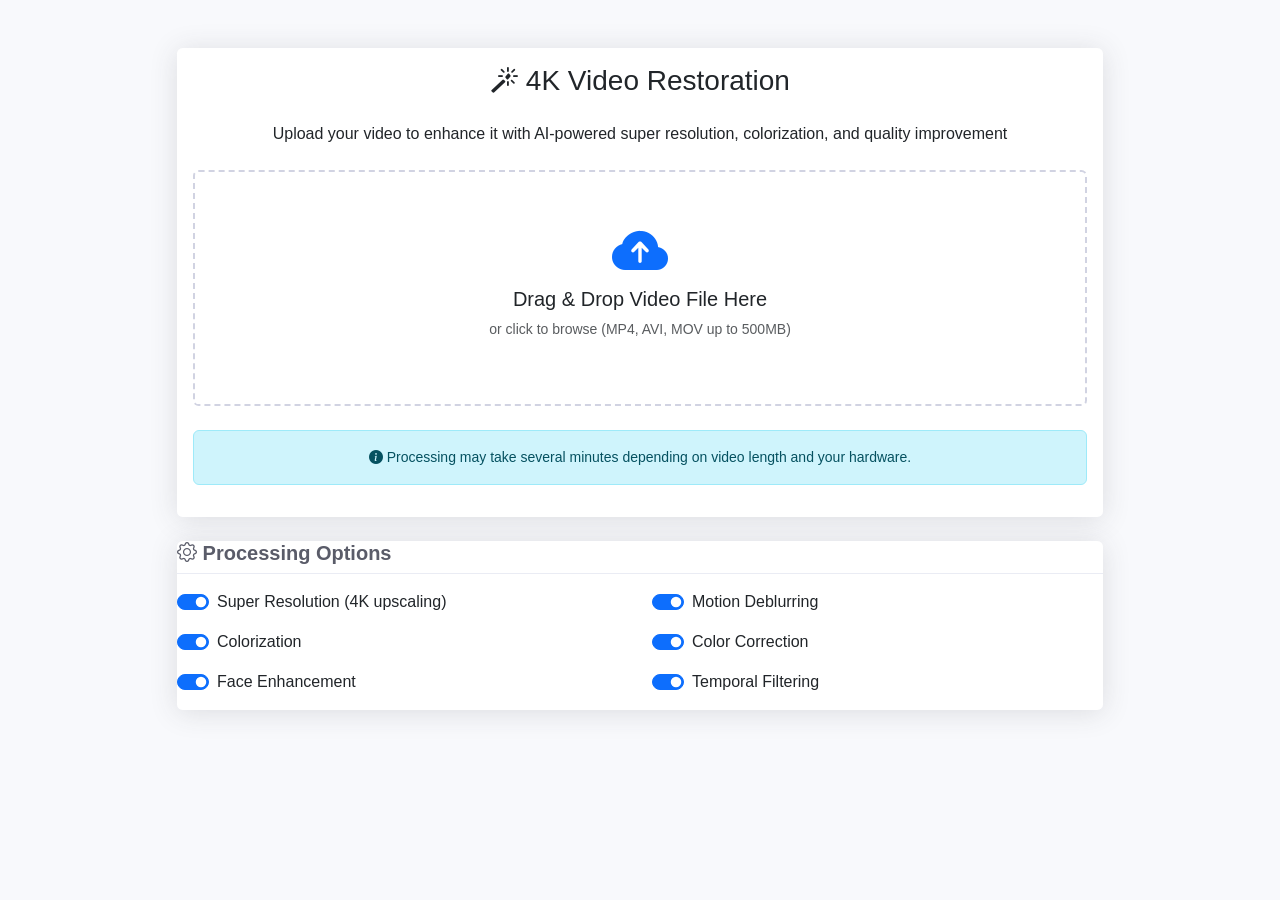
<file: Odessey Revive Video Restoration/templates/index.html>
<!DOCTYPE html>
<html lang="en">
<head>
    <meta charset="UTF-8">
    <meta name="viewport" content="width=device-width, initial-scale=1.0">
    <title>4K Video Restoration</title>
    <link href="https://cdn.jsdelivr.net/npm/bootstrap@5.3.0/dist/css/bootstrap.min.css" rel="stylesheet">
    <link rel="stylesheet" href="https://cdn.jsdelivr.net/npm/bootstrap-icons@1.10.0/font/bootstrap-icons.css">
    <style>
        :root {
            --primary-color: #4e73df;
            --secondary-color: #f8f9fc;
            --accent-color: #2e59d9;
            --text-color: #5a5c69;
            --light-gray: #eaecf4;
            --dark-gray: #d1d3e2;
        }
        
        body {
            font-family: 'Nunito', -apple-system, BlinkMacSystemFont, 'Segoe UI', Roboto, 'Helvetica Neue', Arial, sans-serif;
            background-color: var(--secondary-color);
            color: var(--text-color);
        }
        
        .card {
            border: none;
            border-radius: 0.35rem;
            box-shadow: 0 0.15rem 1.75rem 0 rgba(58, 59, 69, 0.15);
        }
        
        .upload-area {
            border: 2px dashed var(--dark-gray);
            border-radius: 0.35rem;
            transition: all 0.3s;
            background-color: white;
            cursor: pointer;
        }
        
        .upload-area:hover {
            border-color: var(--primary-color);
            background-color: rgba(78, 115, 223, 0.05);
        }
        
        .progress-container {
            background-color: white;
            border-radius: 0.35rem;
            padding: 1.5rem;
        }
        
        .progress {
            height: 1rem;
            border-radius: 0.35rem;
        }
        
        .progress-bar {
            background-color: var(--primary-color);
        }
        
        .video-container {
            background-color: black;
            border-radius: 0.35rem;
            overflow: hidden;
        }
        
        .metrics-card {
            background-color: white;
        }
        
        .metric-value {
            font-size: 1.5rem;
            font-weight: 600;
            color: var(--primary-color);
        }
        
        .comparison-container {
            gap: 1rem;
        }
        
        .video-wrapper {
            flex: 1;
            min-width: 0;
        }
        
        .quality-indicator {
            height: 10px;
            border-radius: 5px;
            background: linear-gradient(to right, #e74a3b, #f6c23e, #1cc88a);
            position: relative;
        }
        
        .quality-marker {
            position: absolute;
            width: 2px;
            height: 15px;
            background-color: black;
            top: -2.5px;
        }
        
        .btn-primary {
            background-color: var(--primary-color);
            border-color: var(--primary-color);
        }
        
        .btn-primary:hover {
            background-color: var(--accent-color);
            border-color: var(--accent-color);
        }
        
        .section-title {
            font-weight: 600;
            color: var(--text-color);
            border-bottom: 1px solid var(--light-gray);
            padding-bottom: 0.5rem;
            margin-bottom: 1rem;
        }
        
        #fileInput {
            display: none;
        }
        
        @media (max-width: 768px) {
            .comparison-container {
                flex-direction: column;
            }
        }
    </style>
</head>
<body>
    <div class="container py-5">
        <div class="row justify-content-center">
            <div class="col-lg-10">
                <div class="card mb-4">
                    <div class="card-body text-center">
                        <h1 class="h3 mb-4 text-gray-800">
                            <i class="bi bi-magic"></i> 4K Video Restoration
                        </h1>
                        <p class="mb-4">Upload your video to enhance it with AI-powered super resolution, colorization, and quality improvement</p>
                        
                        <div class="upload-area py-5 mb-4" id="uploadArea">
                            <i class="bi bi-cloud-arrow-up-fill display-4 text-primary mb-3"></i>
                            <h5>Drag & Drop Video File Here</h5>
                            <p class="text-muted small">or click to browse (MP4, AVI, MOV up to 500MB)</p>
                            <input type="file" id="fileInput" accept="video/*">
                        </div>
                        
                        <div class="alert alert-info small">
                            <i class="bi bi-info-circle-fill"></i> Processing may take several minutes depending on video length and your hardware.
                        </div>
                    </div>
                </div>
                
                <div class="progress-container card mb-4" id="progressContainer" style="display: none;">
                    <h5 class="section-title">
                        <i class="bi bi-graph-up"></i> Processing Progress
                    </h5>
                    <div class="progress mb-3">
                        <div id="progressBar" class="progress-bar progress-bar-striped progress-bar-animated" 
                             role="progressbar" style="width: 0%"></div>
                    </div>
                    <div class="d-flex justify-content-between">
                        <small id="progressMessage" class="text-muted">Initializing...</small>
                        <small id="progressPercent">0%</small>
                    </div>
                </div>
                
                <div class="metrics-card card mb-4" id="metricsCard" style="display: none;">
                    <h5 class="section-title">
                        <i class="bi bi-speedometer2"></i> Quality Metrics
                    </h5>
                    <div class="row">
                        <div class="col-md-6 mb-3">
                            <div class="card h-100">
                                <div class="card-body">
                                    <h6 class="card-title text-uppercase text-muted">Average PSNR</h6>
                                    <div class="d-flex align-items-center">
                                        <div class="metric-value mr-3" id="psnrValue">-</div>
                                        <div>dB</div>
                                    </div>
                                    <div class="quality-indicator mt-2">
                                        <div class="quality-marker" style="left: 20%;"></div>
                                        <div class="quality-marker" style="left: 50%;"></div>
                                        <div class="quality-marker" style="left: 80%;"></div>
                                    </div>
                                    <small class="text-muted">Higher is better (typically 30-50 dB for good quality)</small>
                                </div>
                            </div>
                        </div>
                        <div class="col-md-6 mb-3">
                            <div class="card h-100">
                                <div class="card-body">
                                    <h6 class="card-title text-uppercase text-muted">Average SSIM</h6>
                                    <div class="metric-value" id="ssimValue">-</div>
                                    <div class="quality-indicator mt-2">
                                        <div class="quality-marker" style="left: 50%;"></div>
                                        <div class="quality-marker" style="left: 90%;"></div>
                                    </div>
                                    <small class="text-muted">1.0 means identical to original (0.95+ is excellent)</small>
                                </div>
                            </div>
                        </div>
                    </div>
                    <div class="row">
                        <div class="col-12">
                            <div class="card">
                                <div class="card-body">
                                    <h6 class="card-title text-uppercase text-muted">Processing Summary</h6>
                                    <div class="row">
                                        <div class="col-md-4">
                                            <small class="text-muted">Frames Processed</small>
                                            <div class="h5" id="frameCount">-</div>
                                        </div>
                                        <div class="col-md-4">
                                            <small class="text-muted">Resolution</small>
                                            <div class="h5" id="resolutionInfo">HD</div>
                                        </div>
                                        <div class="col-md-4">
                                            <small class="text-muted">Processing Time</small>
                                            <div class="h5" id="processingTime">-</div>
                                        </div>
                                    </div>
                                </div>
                            </div>
                        </div>
                    </div>
                </div>
                
                <div class="card mb-4" id="videoComparison" style="display: none;">
                    <h5 class="section-title">
                        <i class="bi bi-collection-play"></i> Video Comparison
                    </h5>
                    <div class="comparison-container d-flex mb-4">
                        <div class="video-wrapper">
                            <h6 class="text-center mb-3">
                                <i class="bi bi-file-earmark-play"></i> Original Video
                            </h6>
                            <div class="video-container">
                                <video id="originalVideo" controls width="100%"></video>
                            </div>
                        </div>
                        <div class="video-wrapper">
                            <h6 class="text-center mb-3">
                                <i class="bi bi-stars"></i> Enhanced Video
                            </h6>
                            <div class="video-container">
                                <video id="processedVideo" controls width="100%"></video>
                            </div>
                        </div>
                    </div>
                    <div class="text-center" id="downloadSection">
                        <button id="downloadBtn" class="btn btn-primary btn-lg">
                            <i class="bi bi-download"></i> Download Enhanced Video
                        </button>
                    </div>
                </div>
                
                <div class="card" id="processingOptions">
                    <h5 class="section-title">
                        <i class="bi bi-gear"></i> Processing Options
                    </h5>
                    <div class="row">
                        <div class="col-md-6">
                            <div class="form-check form-switch mb-3">
                                <input class="form-check-input" type="checkbox" id="superResSwitch" checked>
                                <label class="form-check-label" for="superResSwitch">Super Resolution (4K upscaling)</label>
                            </div>
                            <div class="form-check form-switch mb-3">
                                <input class="form-check-input" type="checkbox" id="colorizationSwitch" checked>
                                <label class="form-check-label" for="colorizationSwitch">Colorization</label>
                            </div>
                            <div class="form-check form-switch mb-3">
                                <input class="form-check-input" type="checkbox" id="faceEnhanceSwitch" checked>
                                <label class="form-check-label" for="faceEnhanceSwitch">Face Enhancement</label>
                            </div>
                        </div>
                        <div class="col-md-6">
                            <div class="form-check form-switch mb-3">
                                <input class="form-check-input" type="checkbox" id="deblurSwitch" checked>
                                <label class="form-check-label" for="deblurSwitch">Motion Deblurring</label>
                            </div>
                            <div class="form-check form-switch mb-3">
                                <input class="form-check-input" type="checkbox" id="colorCorrectSwitch" checked>
                                <label class="form-check-label" for="colorCorrectSwitch">Color Correction</label>
                            </div>
                            <div class="form-check form-switch mb-3">
                                <input class="form-check-input" type="checkbox" id="temporalSwitch" checked>
                                <label class="form-check-label" for="temporalSwitch">Temporal Filtering</label>
                            </div>
                        </div>
                    </div>
                </div>
            </div>
        </div>
    </div>

    <script src="https://cdn.jsdelivr.net/npm/bootstrap@5.3.0/dist/js/bootstrap.bundle.min.js"></script>
    <script>
        // DOM Elements
        const uploadArea = document.getElementById('uploadArea');
        const fileInput = document.getElementById('fileInput');
        const progressContainer = document.getElementById('progressContainer');
        const progressBar = document.getElementById('progressBar');
        const progressMessage = document.getElementById('progressMessage');
        const progressPercent = document.getElementById('progressPercent');
        const metricsCard = document.getElementById('metricsCard');
        const psnrValue = document.getElementById('psnrValue');
        const ssimValue = document.getElementById('ssimValue');
        const frameCount = document.getElementById('frameCount');
        const resolutionInfo = document.getElementById('resolutionInfo');
        const processingTime = document.getElementById('processingTime');
        const videoComparison = document.getElementById('videoComparison');
        const originalVideo = document.getElementById('originalVideo');
        const processedVideo = document.getElementById('processedVideo');
        const downloadBtn = document.getElementById('downloadBtn');
        const processingOptions = document.getElementById('processingOptions');
        
        // Processing start time
        let processingStartTime = null;
        let currentFilename = null;
        
        // Handle file selection
        uploadArea.addEventListener('click', () => fileInput.click());
        
        fileInput.addEventListener('change', async (e) => {
            const file = e.target.files[0];
            if (!file) return;
            
            // Validate file size (max 500MB)
            if (file.size > 500 * 1024 * 1024) {
                showAlert('File size exceeds 500MB limit', 'danger');
                return;
            }
            
            // Show processing UI
            uploadArea.style.display = 'none';
            progressContainer.style.display = 'block';
            
            // Reset metrics
            resetMetrics();
            
            // Store filename
            currentFilename = file.name;
            
            // Start processing timer
            processingStartTime = new Date();
            
            // Create FormData and append processing options
            const formData = new FormData();
            formData.append('file', file);
            formData.append('super_resolution', document.getElementById('superResSwitch').checked ? '1' : '0');
            formData.append('colorization', document.getElementById('colorizationSwitch').checked ? '1' : '0');
            formData.append('face_enhancement', document.getElementById('faceEnhanceSwitch').checked ? '1' : '0');
            formData.append('deblurring', document.getElementById('deblurSwitch').checked ? '1' : '0');
            formData.append('color_correction', document.getElementById('colorCorrectSwitch').checked ? '1' : '0');
            formData.append('temporal_filtering', document.getElementById('temporalSwitch').checked ? '1' : '0');
            
            try {
                const response = await fetch('/upload', {
                    method: 'POST',
                    body: formData
                });
                
                if (!response.ok) {
                    throw new Error(await response.text());
                }
                
                const data = await response.json();
                if (data.error) {
                    throw new Error(data.error);
                }
                
                // Start polling for progress
                pollProgress();
                
            } catch (error) {
                updateProgress(-1, `Error: ${error.message}`);
                progressBar.classList.remove('progress-bar-animated', 'progress-bar-striped');
                progressBar.classList.add('bg-danger');
            }
        });

        // Drag and drop support
        uploadArea.addEventListener('dragover', (e) => {
            e.preventDefault();
            uploadArea.style.borderColor = 'var(--primary-color)';
            uploadArea.style.backgroundColor = 'rgba(78, 115, 223, 0.1)';
        });
        
        uploadArea.addEventListener('dragleave', () => {
            uploadArea.style.borderColor = 'var(--dark-gray)';
            uploadArea.style.backgroundColor = 'white';
        });
        
        uploadArea.addEventListener('drop', (e) => {
            e.preventDefault();
            uploadArea.style.borderColor = 'var(--dark-gray)';
            uploadArea.style.backgroundColor = 'white';
            
            if (e.dataTransfer.files.length) {
                fileInput.files = e.dataTransfer.files;
                fileInput.dispatchEvent(new Event('change'));
            }
        });

        // Poll server for progress updates
        function pollProgress() {
            fetch('/progress')
                .then(response => {
                    if (!response.ok) {
                        throw new Error('Failed to get progress');
                    }
                    return response.json();
                })
                .then(data => {
                    // Update progress
                    updateProgress(data.progress, data.message);
                    
                    if (data.metrics) {
                        // Show metrics
                        showMetrics(data.metrics);
                        
                        // Show videos
                        if (data.processed_video) {
                            showComparison(data.original_video, data.processed_video);
                        }
                    }
                    
                    if (data.is_processing) {
                        // Continue polling
                        setTimeout(pollProgress, 1000);
                    } else if (data.progress === 100) {
                        // Processing complete
                        progressBar.classList.remove('progress-bar-animated', 'progress-bar-striped');
                    } else if (data.error) {
                        progressBar.classList.remove('progress-bar-animated', 'progress-bar-striped');
                        progressBar.classList.add('bg-danger');
                    }
                })
                .catch(error => {
                    console.error('Progress polling error:', error);
                    updateProgress(-1, `Error checking progress: ${error.message}`);
                    setTimeout(pollProgress, 2000);
                });
        }
        
        function updateProgress(progress, message) {
            if (progress >= 0) {
                progressBar.style.width = `${progress}%`;
                progressPercent.textContent = `${progress}%`;
            }
            progressMessage.textContent = message;
            
            // Update processing time if available
            if (processingStartTime) {
                const seconds = Math.floor((new Date() - processingStartTime) / 1000);
                processingTime.textContent = formatTime(seconds);
            }
        }
        
        function resetMetrics() {
            psnrValue.textContent = '-';
            ssimValue.textContent = '-';
            frameCount.textContent = '-';
            processingTime.textContent = '-';
            resolutionInfo.textContent = document.getElementById('superResSwitch').checked ? '4K' : 'HD';
        }
        
        function showMetrics(metrics) {
            metricsCard.style.display = 'block';
            
            if (metrics.avg_psnr) {
                psnrValue.textContent = metrics.avg_psnr.toFixed(2);
            }
            
            if (metrics.avg_ssim) {
                ssimValue.textContent = metrics.avg_ssim.toFixed(3);
            }
            
            if (metrics.total_frames) {
                frameCount.textContent = metrics.total_frames;
            }
        }
        
        function showComparison(originalPath, processedPath) {
            videoComparison.style.display = 'block';
            
            // Load videos
            originalVideo.src = `/video/${encodeURIComponent(originalPath)}`;
            processedVideo.src = `/processed_video/${encodeURIComponent(processedPath)}`;
            
            // Set up download button
            downloadBtn.onclick = () => {
                window.location.href = `/download/${encodeURIComponent(processedPath)}`;
            };
        }
        
        function formatTime(seconds) {
            const mins = Math.floor(seconds / 60);
            const secs = seconds % 60;
            return `${mins}m ${secs}s`;
        }
        
        function showAlert(message, type) {
            const alert = document.createElement('div');
            alert.className = `alert alert-${type} alert-dismissible fade show`;
            alert.innerHTML = `
                ${message}
                <button type="button" class="btn-close" data-bs-dismiss="alert"></button>
            `;
            
            const container = document.querySelector('.container');
            container.prepend(alert);
            
            // Auto-dismiss after 5 seconds
            setTimeout(() => {
                const bsAlert = new bootstrap.Alert(alert);
                bsAlert.close();
            }, 5000);
        }
        
        // Initialize processing options toggles
        document.querySelectorAll('.form-check-input').forEach(toggle => {
            toggle.addEventListener('change', (e) => {
                // Update resolution display when super resolution is toggled
                if (e.target.id === 'superResSwitch') {
                    resolutionInfo.textContent = e.target.checked ? '4K' : 'HD';
                }
            });
        });
    </script>
</body>
</html>
</file>
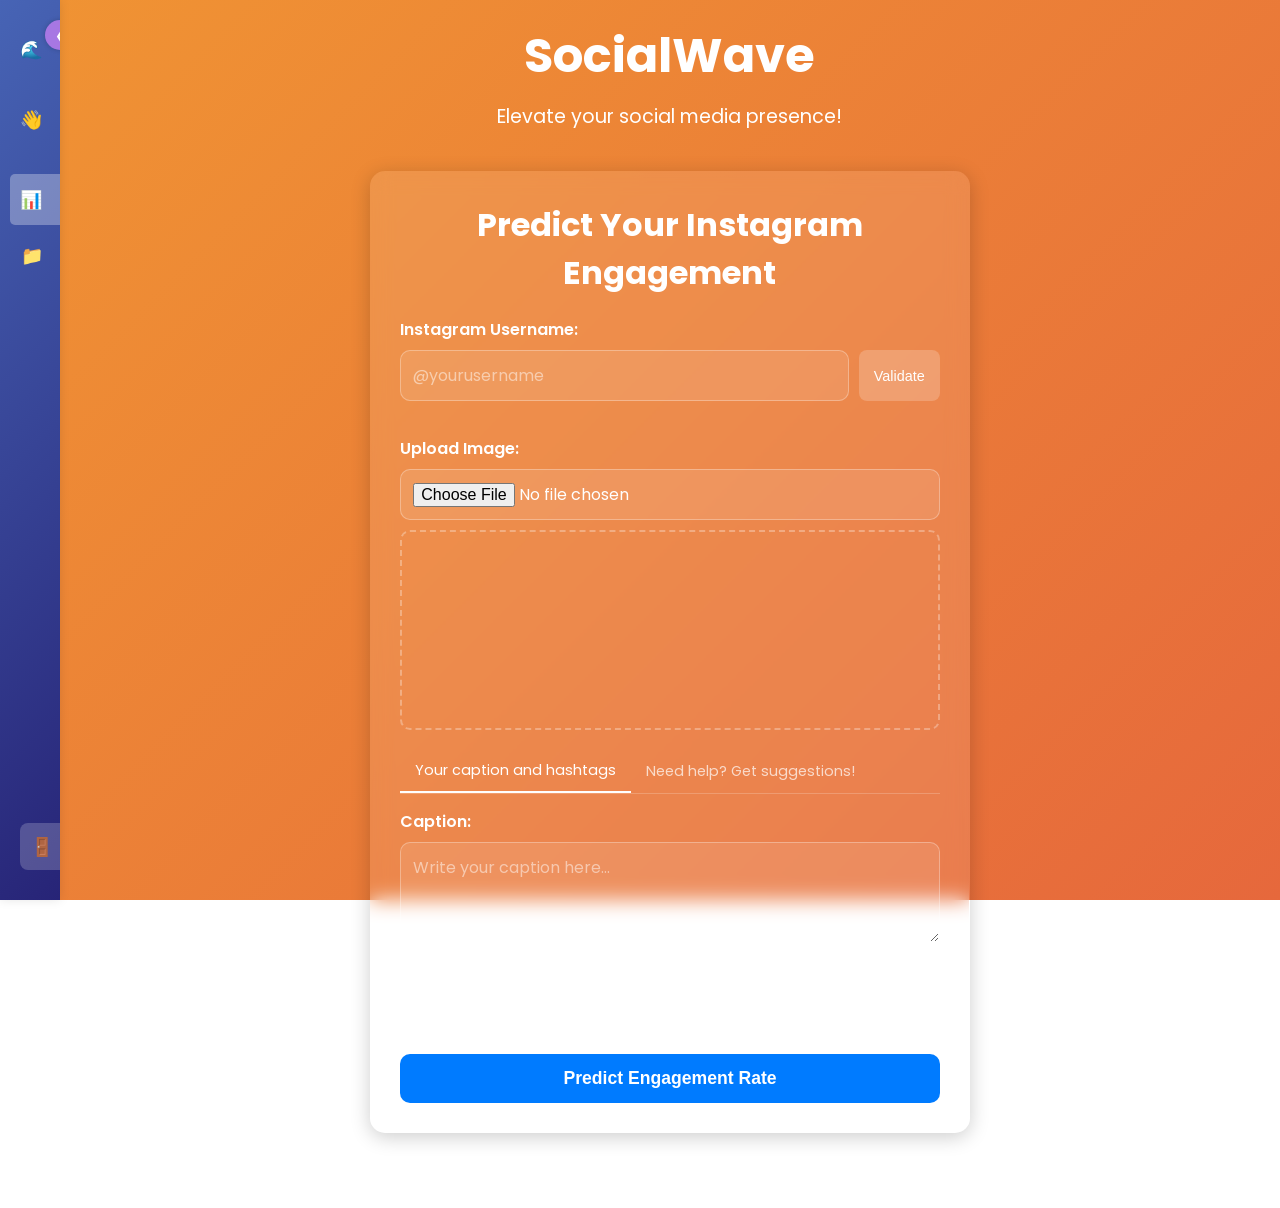
<file: SocialWave - Instagram Engagement Predictor/front-end/main.html>
<!DOCTYPE html>
<html lang="en">
<head>
  <meta charset="UTF-8">
  <meta name="viewport" content="width=device-width, initial-scale=1.0">
  <title>SocialWave</title>
  <link rel="stylesheet" href="main.css">
  <link href="https://fonts.googleapis.com/css2?family=Poppins:wght@400;600&display=swap" rel="stylesheet">
</head>
<body>
  <div class="background"></div> <!-- Dynamic gradient background -->
  
  <div class="page-layout">
    <!-- Sidebar with toggle button -->
    <div class="sidebar" id="sidebar">
      <button class="toggle-btn" id="toggleSidebar">
        <span id="toggleIcon">❮</span>
      </button>
      
      <div class="sidebar-inner">
        <div class="sidebar-header">
          <h2><span class="sidebar-icon">🌊</span><span class="sidebar-text">SocialWave</span></h2>
        </div>
        
        <div class="sidebar-user">
          <h3><span class="sidebar-icon">👋</span><span class="sidebar-text">Hi, <span id="username">User</span>!</span></h3>
        </div>
        
        <div class="sidebar-nav">
          <div class="sidebar-nav-item active" data-page="predict">
            <span class="sidebar-icon">📊</span>
            <span class="sidebar-text">Predict Engagement</span>
          </div>
          <div class="sidebar-nav-item" data-page="saved">
            <span class="sidebar-icon">📁</span>
            <span class="sidebar-text">View Saved Posts</span>
          </div>
        </div>
        
        <div class="sidebar-footer">
          <button class="logout-btn" id="logoutBtn">
            <span class="sidebar-icon">🚪</span>
            <span class="sidebar-text">Logout</span>
          </button>
        </div>
      </div>
    </div>
    
    <!-- Main Content Area -->
    <div class="content-area" id="contentArea">
      <header class="header">
        <div class="container">
          <h1>SocialWave</h1>
          <p>Elevate your social media presence!</p>
        </div>
      </header>

      <main class="main">
        <div class="container">
          <!-- Predict Engagement Page (Default) -->
          <div class="page-content" id="predictPage">
            <div class="card">
              <h2>Predict Your Instagram Engagement</h2>
              
              <form id="uploadForm">
                <!-- Instagram ID Input with Validate Button -->
                <div class="form-group instagram-input-container">
                  <label for="instagramId">Instagram Username:</label>
                  <div class="input-with-button">
                    <input type="text" id="instagramId" placeholder="@yourusername" required>
                    <button type="button" id="validateUsername" class="btn-secondary">Validate</button>
                  </div>
                  <div id="validationResult" class="validation-result"></div>
                </div>
                
                <!-- Image Upload and Preview -->
                <div class="form-group">
                  <label for="image">Upload Image:</label>
                  <input type="file" id="image" accept="image/*" required>
                  <div id="imagePreview" class="image-preview"></div>
                </div>

                <!-- Caption Section -->
                <div class="form-group">
                  <div class="tab-container">
                    <div class="tabs">
                      <button type="button" class="tab-btn active" data-tab="write">Your caption and hashtags</button>
                      <button type="button" class="tab-btn" data-tab="generate">Need help? Get suggestions!</button>
                    </div>
                    
                    <div class="tab-content">
                      <!-- Tab 1: Write Your Own Caption -->
                      <div class="tab-pane active" id="writeTab">
                        <label for="captionTab">Caption:</label>
                        <textarea id="caption" placeholder="Write your caption here..." rows="3"></textarea>
                        <label for="hashtags">Hashtags:</label>
                        <input type="text" id="hashtags" placeholder="Enter your hashtags here...(e.g., #socialmedia #instagram)">
                      </div>
                      
                      <!-- Tab 2: Generate Caption -->
                      <div class="tab-pane" id="generateTab">
                        <div class="caption-options">
                          <button type="button" id="generateFromImage" class="btn-secondary">Generate from Image</button>
                          <button type="button" id="generateFromPrompt" class="btn-secondary">Generate from Prompt</button>
                        </div>
                        <div class="caption-prompt-container">
                          <input type="text" id="captionPrompt" placeholder="Enter your caption and hashtag generation prompt here" class="hidden">
                          <a href="#" id="generateLink" class="hidden">Generate!</a>
                        </div>
                        <div id="generatedCaptionContainer" class="hidden">
                          <h4>Generated Caption:</h4>
                          <div id="generatedCaption" class="generated-caption"></div>
                          <button type="button" id="useThisCaption" class="btn-secondary">Use This Caption</button>
                        </div>
                        
                        <!-- Added Generated Hashtags Section -->
                        <div id="generatedHashtagsContainer" class="hidden">
                          <h4>Generated Hashtags:</h4>
                          <div id="generatedHashtags" class="generated-hashtags"></div>
                          <button type="button" id="useTheseHashtags" class="btn-secondary">Use These Hashtags</button>
                        </div>
                      </div>
                    </div>
                  </div>
                </div>

                <!-- Submit Button -->
                <button type="submit" class="btn">Predict Engagement Rate</button>
              </form>

              <!-- Loading Spinner -->
              <div id="loading" class="loading">
                <div class="spinner"></div>
                <p>Processing your request...</p>
              </div>

              <!-- Result Section -->
              <div id="result" class="result">
                <h3>Predicted Engagement Rate</h3>
                <p class="engagement-rate"><span id="engagementRate">0</span>%</p>
                <h4 id="engagement-category"></h4>
                <div class="engagement-feedback">
                  <div id="feedbackText"></div>
                  <div id="recommendationText"></div>
                </div>
                <div class="save-analysis-container">
                  <button id="saveAnalysisBtn" class="btn">Save Analysis</button>
                  <div id="saveStatus" class="save-status"></div>
                </div>
              </div>
            </div>
          </div>
          
          <!-- Saved Posts Page (Hidden by default) -->
<div class="page-content hidden" id="savedPage">
  <div class="card">
    <h2>Your Saved Posts</h2>
    <div id="savedPostsContainer" class="saved-posts-container">
      <!-- Posts will be dynamically inserted here via JavaScript -->
    </div>
  </div>
</div>


      </main>
    </div>
  </div>
  <footer class="footer">
      <p style="align-items: center; padding-bottom: 10%;">&copy; 2025 SocialWave. All rights reserved.</p>
  </footer>

  <script src="main.js"></script>
</body>
</html>
</file>
<file: SocialWave - Instagram Engagement Predictor/front-end/main.css>
/* General Styles */
body {
  font-family: 'Poppins', sans-serif;
  margin: 0;
  padding: 0;
  color: white;
  overflow: auto;
  display: flex;
  flex-direction: column;
  align-items: center;
  min-height: 100vh;
  scrollbar-width: none;
  -ms-overflow-style: none;
}

body::-webkit-scrollbar {
  display: none;
}

/* Show scrollbar only when scrolling */
body:hover {
  scrollbar-width: thin;
  -ms-overflow-style: auto;
}

body:hover::-webkit-scrollbar {
  display: block;
  width: 8px;
}

body::-webkit-scrollbar-track {
  background: rgba(255, 255, 255, 0.1);
  border-radius: 10px;
}

body::-webkit-scrollbar-thumb {
  background: rgba(255, 255, 255, 0.3);
  border-radius: 10px;
}

body::-webkit-scrollbar-thumb:hover {
  background: rgba(255, 255, 255, 0.5);
}

/* Dynamic Instagram Gradient Background */
.background {
  position: fixed;
  top: 0;
  left: 0;
  width: 100%;
  height: 100%;
  background: linear-gradient(135deg, #f09433, #e6683c, #dc2743, #cc2366, #bc1888);
  background-size: 400% 400%;
  animation: gradientAnimation 15s ease infinite;
  z-index: -1;
}

@keyframes gradientAnimation {
  0% { background-position: 0% 50%; }
  50% { background-position: 100% 50%; }
  100% { background-position: 0% 50%; }
}

/* Container */
.container {
  width: 90%;
  max-width: 800px;
  margin: 0 auto;
}

/* Header */
.header {
  padding: 20px 0;
  text-align: center;
  animation: fadeIn 2s ease-in-out;
  width: 100%;
}

.header h1 {
  font-size: 3rem;
  margin: 0;
  animation: slideIn 1s ease-in-out;
}

.header p {
  font-size: 1.2rem;
  margin: 10px 0 0;
  animation: slideIn 1.5s ease-in-out;
}

/* Card */
.card {
  background: rgba(255, 255, 255, 0.1);
  border-radius: 15px;
  box-shadow: 0 4px 20px rgba(0, 0, 0, 0.2);
  padding: 30px;
  width: 100%;
  backdrop-filter: blur(10px);
  animation: fadeIn 2s ease-in-out;
  margin: 20px 0;
}

.card h2 {
  font-size: 2rem;
  margin-bottom: 20px;
  text-align: center;
}

/* Form */
.form-group {
  margin-bottom: 20px;
}

.form-group label {
  display: block;
  font-weight: 600;
  margin-bottom: 8px;
}

.form-group input,
.form-group textarea {
  width: 100%;
  padding: 12px;
  border: 1px solid rgba(255, 255, 255, 0.3);
  border-radius: 10px;
  font-size: 1rem;
  background: rgba(255, 255, 255, 0.1);
  color: white;
  font-family: 'Poppins', sans-serif;
}

.form-group textarea {
  resize: vertical;
  min-height: 80px;
}

.form-group input::placeholder,
.form-group textarea::placeholder {
  color: rgba(255, 255, 255, 0.5);
}

/* Instagram Input with Validate Button */
.instagram-input-container {
  margin-bottom: 10px;
}

.input-with-button {
  display: flex;
  gap: 10px;
}

.input-with-button input {
  flex: 1;
}

.input-with-button button {
  white-space: nowrap;
}

.validation-result {
  margin-top: 5px;
  font-size: 0.9rem;
  min-height: 20px;
}

.validation-success {
  color: #4ade80;
}

.validation-error {
  color: #f87171;
}

/* Tab System */
.tab-container {
  margin-top: 10px;
}

.tabs {
  display: flex;
  border-bottom: 1px solid rgba(255, 255, 255, 0.2);
  margin-bottom: 15px;
}

.tab-btn {
  background: transparent;
  color: white;
  border: none;
  padding: 10px 15px;
  cursor: pointer;
  opacity: 0.7;
  transition: opacity 0.3s, border-bottom 0.3s;
  font-family: 'Poppins', sans-serif;
  font-size: 0.9rem;
}

.tab-btn.active {
  opacity: 1;
  border-bottom: 2px solid white;
}

.tab-pane {
  display: none;
}

.tab-pane.active {
  display: block;
  animation: fadeIn 0.5s ease-in-out;
}

/* Image Preview */
.image-preview {
  margin-top: 10px;
  width: 100%;
  height: 200px;
  border: 2px dashed rgba(255, 255, 255, 0.3);
  border-radius: 10px;
  display: flex;
  justify-content: center;
  align-items: center;
  overflow: hidden;
}

.image-preview img {
  max-width: 100%;
  max-height: 100%;
  border-radius: 10px;
}

/* Caption Generation Buttons */
.caption-options {
  display: flex;
  gap: 10px;
  margin-bottom: 15px;
}

.btn-secondary {
  padding: 10px 15px;
  background-color: rgba(255, 255, 255, 0.2);
  color: white;
  border: none;
  border-radius: 8px;
  font-size: 0.9rem;
  cursor: pointer;
  transition: background-color 0.3s ease;
}

.btn-secondary:hover {
  background-color: rgba(255, 255, 255, 0.3);
}

/* Caption Prompt Container */
.caption-prompt-container {
  position: relative;
  display: flex;
  align-items: center;
  margin-bottom: 15px;
}

#captionPrompt {
  flex: 1;
  padding-right: 100px;
}

#generateLink {
  position: absolute;
  right: 10px;
  color: #ffffff;
  text-decoration: none;
  font-weight: bold;
  background-color: rgba(255, 255, 255, 0.2);
  padding: 5px 12px;
  border-radius: 5px;
  transition: background-color 0.3s ease;
}

#generateLink:hover {
  background-color: rgba(255, 255, 255, 0.3);
}

/* Generated Caption */
#generatedCaptionContainer {
  margin-top: 15px;
  animation: fadeIn 0.5s ease-in-out;
}

#generatedCaptionContainer h4 {
  margin: 0 0 10px 0;
  font-size: 1rem;
}

.generated-caption {
  background-color: rgba(255, 255, 255, 0.1);
  padding: 12px;
  border-radius: 8px;
  min-height: 40px;
  margin-bottom: 10px;
}

/* Generated Hashtags */
#generatedHashtagsContainer {
  margin-top: 20px;
  animation: fadeIn 0.5s ease-in-out;
}

#generatedHashtagsContainer h4 {
  margin: 0 0 10px 0;
  font-size: 1rem;
}

.generated-hashtags {
  background-color: rgba(255, 255, 255, 0.1);
  padding: 12px;
  border-radius: 8px;
  min-height: 40px;
  margin-bottom: 10px;
}

/* Recommendations Container */
.recommendations-container {
  margin-top: 15px;
}

.recommendation-tabs {
  margin-top: 15px;
}

.recommendation-tab-pane {
  display: none;
  padding-top: 15px;
}

.recommendation-tab-pane.active {
  display: block;
  animation: fadeIn 0.5s ease-in-out;
}

/* Hashtag Suggestions */
.hashtag-suggestions {
  display: flex;
  flex-wrap: wrap;
  gap: 5px;
  margin-top: 10px;
}

.hashtag-tag {
  background-color: rgba(255, 255, 255, 0.2);
  padding: 5px 10px;
  border-radius: 15px;
  font-size: 0.9rem;
  cursor: pointer;
  transition: background-color 0.3s ease;
}

.hashtag-tag:hover {
  background-color: rgba(255, 255, 255, 0.3);
}

/* Caption Suggestions */
.caption-suggestions {
  display: flex;
  flex-direction: column;
  gap: 10px;
  margin-top: 10px;
}

.caption-suggestion {
  background-color: rgba(255, 255, 255, 0.1);
  padding: 12px;
  border-radius: 8px;
  cursor: pointer;
  transition: background-color 0.3s ease;
}

.caption-suggestion:hover {
  background-color: rgba(255, 255, 255, 0.2);
}

/* Hidden */
.hidden {
  display: none !important;
}

/* Button */
.btn {
  width: 100%;
  padding: 14px;
  background-color: #007bff;
  color: white;
  border: none;
  border-radius: 10px;
  font-size: 1.1rem;
  cursor: pointer;
  transition: background-color 0.3s ease;
  font-weight: 600;
}

.btn:hover {
  background-color: #0056b3;
}

/* Loading Spinner */
.loading {
  display: none;
  text-align: center;
  margin: 20px 0;
}

.spinner {
  border: 4px solid rgba(255, 255, 255, 0.3);
  border-top: 4px solid #007bff;
  border-radius: 50%;
  width: 40px;
  height: 40px;
  animation: spin 1s linear infinite;
  margin: 0 auto 10px;
}

@keyframes spin {
  0% { transform: rotate(0deg); }
  100% { transform: rotate(360deg); }
}

/* Result Section */
.result {
  display: none;
  text-align: center;
  margin-top: 20px;
  padding: 20px;
  background-color: rgba(255, 255, 255, 0.1);
  border-radius: 10px;
}

.engagement-rate {
  font-size: 3rem;
  font-weight: bold;
  color: #ffffff;
  margin: 0;
}

.engagement-feedback {
  margin-top: 15px;
  text-align: left;
}

/* Animations */
@keyframes fadeIn {
  from { opacity: 0; }
  to { opacity: 1; }
}

@keyframes slideIn {
  from { transform: translateY(-20px); opacity: 0; }
  to { transform: translateY(0); opacity: 1; }
}

/* Responsive Adjustments */
@media (max-width: 768px) {
  .card {
    padding: 20px;
  }
  
  .header h1 {
    font-size: 2.5rem;
  }
  
  .caption-options {
    flex-direction: column;
    gap: 5px;
  }
  
  .input-with-button {
    flex-direction: column;
    gap: 5px;
  }
}

/* Additional styles for collapsible sidebar */
.page-layout {
  display: flex;
  min-height: 100vh;
}

.sidebar {
  width: 60px;
  background: linear-gradient(135deg, #6e8efb, #a777e3);
  color: white;
  height: 100vh;
  position: fixed;
  left: 0;
  top: 0;
  overflow: hidden;
  transition: width 0.3s ease;
  z-index: 1000;
  box-shadow: 2px 0 10px rgba(0, 0, 0, 0.1);
}

.sidebar:hover {
  width: 250px;
}

.sidebar-inner {
  width: 250px;
  height: 100%;
  display: flex;
  flex-direction: column;
  padding: 20px 0;
}

.sidebar-header {
  padding: 0 20px;
  margin-bottom: 30px;
  white-space: nowrap;
}

.sidebar-header h2 {
  margin: 0;
}

.sidebar-user {
  padding: 0 20px;
  margin-bottom: 40px;
  white-space: nowrap;
}

.sidebar-nav {
  flex-grow: 1;
}

.sidebar-nav-item {
  padding: 12px 20px;
  margin-bottom: 10px;
  cursor: pointer;
  transition: background-color 0.3s;
  display: flex;
  align-items: center;
  white-space: nowrap;
}

.sidebar-nav-item:hover {
  background-color: rgba(255, 255, 255, 0.2);
}

.sidebar-nav-item.active {
  background-color: rgba(255, 255, 255, 0.3);
  font-weight: bold;
}

.sidebar-icon {
  width: 20px;
  text-align: center;
  margin-right: 20px;
  font-size: 18px;
}

.sidebar-text {
  opacity: 0;
  transition: opacity 0.2s ease 0.1s;
}

.sidebar:hover .sidebar-text {
  opacity: 1;
}

.sidebar-footer {
  margin-top: auto;
  padding: 0 20px 20px;
}

.logout-btn {
  width: 100%;
  padding: 10px;
  border: none;
  background-color: rgba(255, 255, 255, 0.2);
  color: white;
  border-radius: 8px;
  cursor: pointer;
  transition: background-color 0.3s;
  font-family: 'Poppins', sans-serif;
  white-space: nowrap;
  display: flex;
  align-items: center;
}

.logout-btn .sidebar-icon {
  margin-right: 10px;
}

.logout-btn:hover {
  background-color: rgba(255, 255, 255, 0.3);
}

.content-area {
  flex-grow: 1;
  margin-left: 60px;
  transition: margin-left 0.3s ease;
  width: calc(100% - 60px);
}

/* Hide class for page content */
.hidden {
  display: none;
}

/* Responsive adjustments */
@media (max-width: 768px) {
  .sidebar {
    width: 0;
  }
  
  .sidebar:hover {
    width: 200px;
  }
  
  .content-area {
    margin-left: 0;
    width: 100%;
  }
  
  .sidebar-toggle {
    display: block;
    position: fixed;
    top: 10px;
    left: 10px;
    z-index: 1001;
    background: rgba(110, 142, 251, 0.8);
    border: none;
    color: white;
    border-radius: 50%;
    width: 40px;
    height: 40px;
    font-size: 20px;
    cursor: pointer;
  }
}

/* Reset some basic elements */
* {
  box-sizing: border-box;
  margin: 0;
  padding: 0;
}

body {
  font-family: 'Poppins', sans-serif;
  overflow-x: hidden;
}

/* Page layout */
.page-layout {
  display: flex;
}

/* Sidebar styles */
.sidebar {
  width: 60px;
  background: linear-gradient(135deg, #4764b5, #272477);
  color: white;
  height: 100vh;
  position: fixed;
  left: 0;
  top: 0;
  z-index: 1000;
  box-shadow: 0 0 10px rgba(0,0,0,0.1);
  transition: width 0.3s ease;
}

.sidebar.expanded {
  width: 250px;
}

.toggle-btn {
  position: absolute;
  right: -15px;
  top: 20px;
  background: #a777e3;
  color: white;
  border: none;
  width: 30px;
  height: 30px;
  border-radius: 50%;
  display: flex;
  align-items: center;
  justify-content: center;
  cursor: pointer;
  z-index: 1001;
  box-shadow: 0 0 5px rgba(0,0,0,0.2);
}

.sidebar-inner {
  height: 100%;
  display: flex;
  flex-direction: column;
  padding: 20px 10px;
  overflow: hidden;
}

.sidebar-header {
  padding: 10px;
  margin-bottom: 20px;
  white-space: nowrap;
  overflow: hidden;
}

.sidebar-user {
  padding: 10px;
  margin-bottom: 30px;
  white-space: nowrap;
  overflow: hidden;
}

.sidebar-nav {
  flex-grow: 1;
}

.sidebar-nav-item {
  padding: 12px 10px;
  margin-bottom: 5px;
  cursor: pointer;
  border-radius: 5px;
  transition: background-color 0.3s;
  display: flex;
  align-items: center;
  white-space: nowrap;
  overflow: hidden;
}

.sidebar-nav-item:hover {
  background-color: rgba(255, 255, 255, 0.2);
}

.sidebar-nav-item.active {
  background-color: rgba(255, 255, 255, 0.3);
  font-weight: bold;
}

.sidebar-icon {
  width: 24px;
  text-align: center;
  margin-right: 15px;
  font-size: 18px;
}

.sidebar-text {
  opacity: 0;
  transition: opacity 0.3s ease;
}

.sidebar.expanded .sidebar-text {
  opacity: 1;
}

.sidebar-footer {
  margin-top: auto;
  padding: 10px;
}

.logout-btn {
  width: 100%;
  padding: 10px;
  border: none;
  background-color: rgba(255, 255, 255, 0.2);
  color: white;
  border-radius: 8px;
  cursor: pointer;
  transition: background-color 0.3s;
  font-family: 'Poppins', sans-serif;
  display: flex;
  align-items: center;
  white-space: nowrap;
  overflow: hidden;
}

.logout-btn:hover {
  background-color: rgba(255, 255, 255, 0.3);
}

/* Content area */
.content-area {
  flex-grow: 1;
  margin-left: 60px;
  transition: margin-left 0.3s ease;
  width: calc(100% - 60px);
}

.sidebar.expanded + .content-area {
  margin-left: 250px;
  width: calc(100% - 250px);
}

/* Utility classes */
.hidden {
  display: none !important;
}

/* Mobile adjustments */
@media (max-width: 768px) {
  .sidebar {
    width: 0;
  }
  
  .sidebar.expanded {
    width: 200px;
  }
  
  .content-area {
    margin-left: 0;
    width: 100%;
  }
  
  .sidebar.expanded + .content-area {
    margin-left: 200px;
    width: calc(100% - 200px);
  }
  
  .toggle-btn {
    right: -15px;
  }
}

.save-analysis-container {
  margin-top: 20px;
  display: flex;
  flex-direction: column;
  align-items: center;
}

.save-status {
  margin-top: 10px;
  font-size: 14px;
  font-weight: bold;
}
.saved-posts-container {
  margin-top: 20px;
}

saved-post-card {
  border: 1px solid #ddd;
  border-radius: 10px;
  padding: 15px;
  margin-bottom: 15px;
  background-color: #ffffff; /* Brighter for better contrast */
  box-shadow: 0 4px 8px rgba(0, 0, 0, 0.1);
  color: #333; /* Darker text */
}

.saved-post-image {
  max-width: 100%;
  height: auto;
  margin-bottom: 10px;
  border-radius: 8px;
}

.saved-post-details p {
  margin: 4px 0;
  color: #444; /* Darker for better readability */
}

.empty-state {
  color: #666;
  font-style: italic;
  font-weight: 500;
}
saved-post-card:hover {
  background-color: #f5f5f5;
  transform: scale(1.01);
  transition: all 0.2s ease-in-out;
}
</file>
